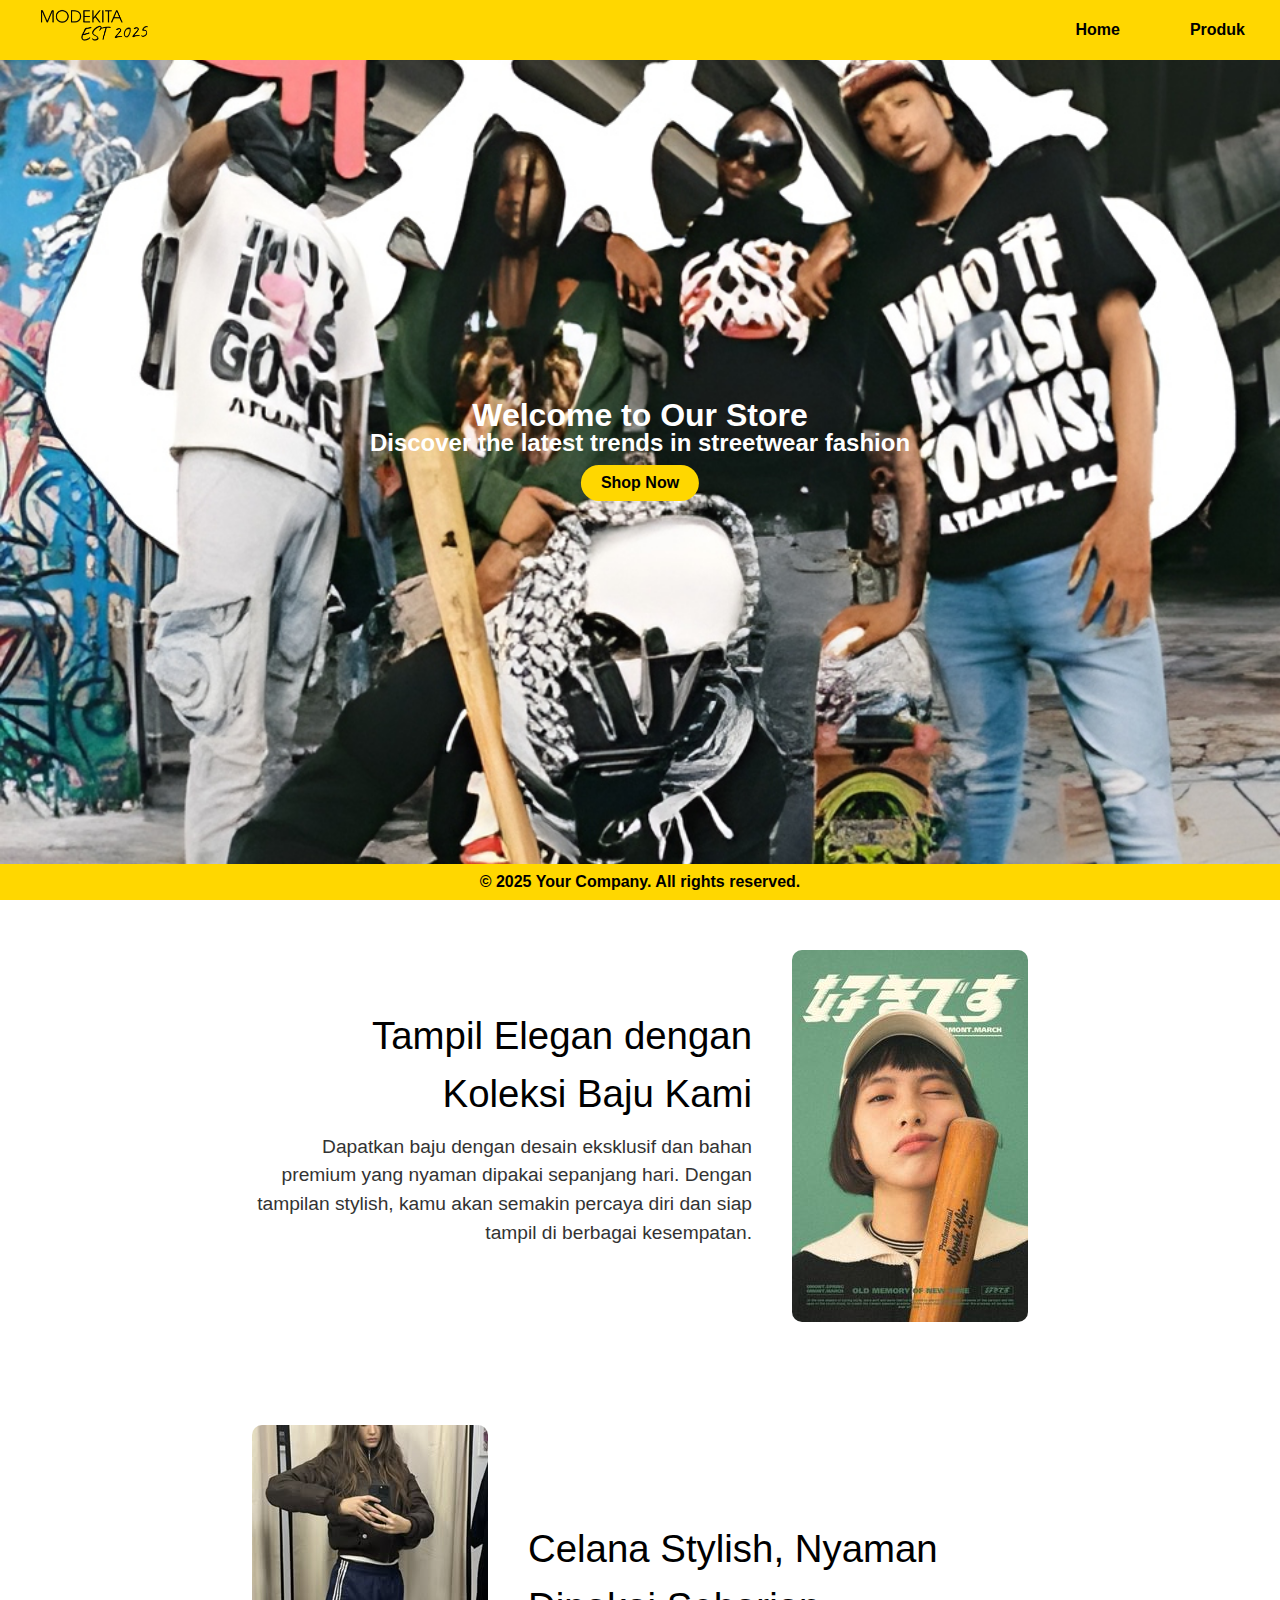
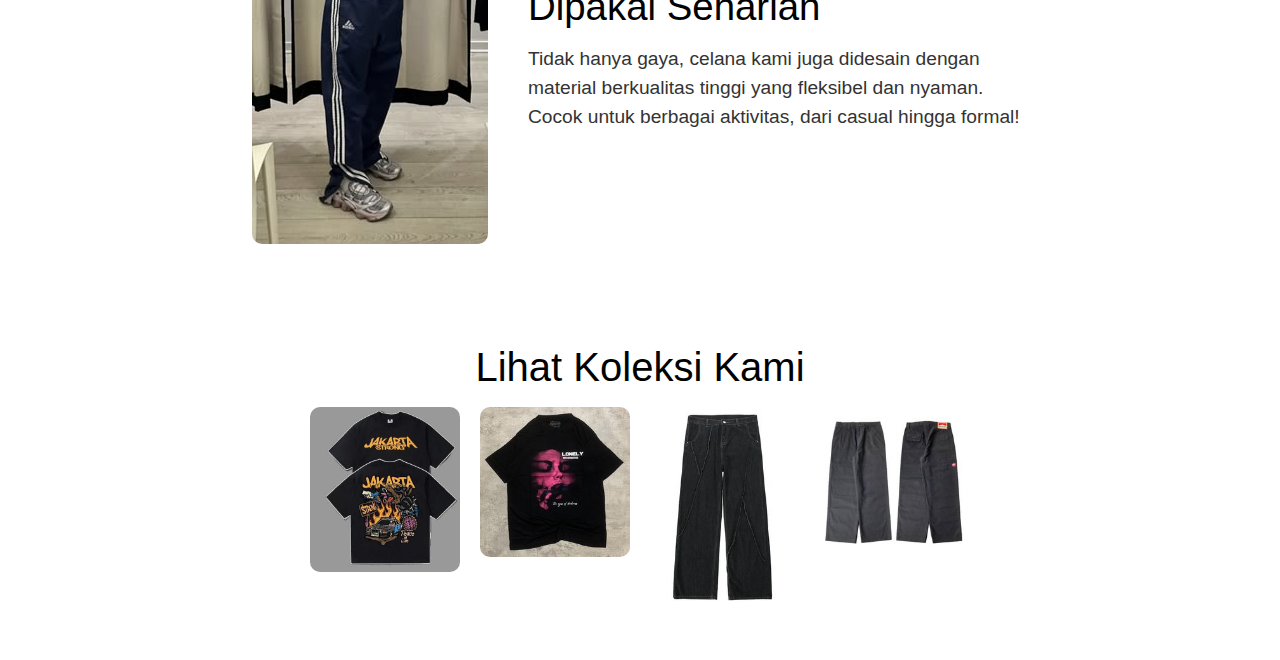
<file: index.html>
<!DOCTYPE html>
<html lang="en">
<head>
    <meta charset="UTF-8">
    <meta name="viewport" content="width=device-width, initial-scale=1.0">
    <title>Landing Page Produk</title>
    <link rel="stylesheet" href="css/reset.css">
    <link rel="stylesheet" href="css/style.css">
    <link rel="icon" href="image/logo.ico" type="image/x-icon">
</head>
<body>
    <!-- Navigation -->
    <nav>
        <ul>
            <li style="margin-right: auto;"><img src="image/logobaju.png" alt="Logo"></li>
            <li><a href="index.html">Home</a></li>
            <li><a href="produk.html">Produk</a></li>
        </ul>
    </nav>

    <!-- Hero Section -->
    <section class="hero">
        <div class="hero-slideshow">
            <img src="image/hero.jpg" alt="Hero Image" class="slide">
            <img src="image/hero1.jpg" alt="Hero Image 1" class="slide">
            <img src="image/hero2.jpg" alt="Hero Image 2" class="slide">
        </div>
        <div class="hero-content">
            <h1>Welcome to Our Store</h1>
            <p>Discover the latest trends in streetwear fashion</p>
            <a href="#produk" class="cta-button">Shop Now</a>
        </div>
    </section>

    <!-- Section Baju -->
<section class="persuasive-section">
    <div class="persuasive-text" style="text-align: right;">
        <h2>Tampil Elegan dengan Koleksi Baju Kami</h2>
        <p>
            Dapatkan baju dengan desain eksklusif dan bahan premium yang nyaman dipakai 
            sepanjang hari. Dengan tampilan stylish, kamu akan semakin percaya diri dan 
            siap tampil di berbagai kesempatan.
        </p>
    </div>
    <div class="persuasive-image">
        <img src="image/modelbaju.jpg" alt="Model Baju">
    </div>
</section>

<!-- Section Celana -->
<section class="persuasive-section">
    <div class="persuasive-image">
        <img src="image/modelcelana.jpg" alt="Model Celana">
    </div>
    <div class="persuasive-text" style="text-align: left;">
        <h2>Celana Stylish, Nyaman Dipakai Seharian</h2>
        <p>
            Tidak hanya gaya, celana kami juga didesain dengan material berkualitas tinggi 
            yang fleksibel dan nyaman. Cocok untuk berbagai aktivitas, dari casual hingga formal!
        </p>
    </div>
</section>

<!-- Koleksi -->
<section class="collection">
    <h2>Lihat Koleksi Kami</h2>
    <div class="gallery">
        <a href="produk.html"><img src="image/baju/baju1.jpg" alt="Baju Koleksi"></a>
        <a href="produk.html"><img src="image/baju/baju2.jpg" alt="Baju Koleksi"></a>
        <a href="produk.html"><img src="image/celana/celana1.jpg" alt="Celana Koleksi"></a>
        <a href="produk.html"><img src="image/celana/celana2.jpg" alt="Celana Koleksi"></a>
    </div>
</section>

    <!-- Footer -->
    <footer>
        <p>&copy; 2025 Your Company. All rights reserved.</p>
    </footer>

    <!-- Back to Top Button -->
    <button id="back-to-top" title="Back to top">&uarr;</button>

    <script src="js/utils.js"></script>
    <script src="js/script.js"></script>
    <script>
        // Slideshow script
        let slideIndex = 0;
        const slides = document.querySelectorAll('.hero-slideshow .slide');
        const totalSlides = slides.length;

        function showSlides() {
            slides.forEach((slide, index) => {
                slide.style.display = (index === slideIndex) ? 'block' : 'none';
            });
            slideIndex = (slideIndex + 1) % totalSlides;
            setTimeout(showSlides, 1500); // Change image every 1.5 seconds
        }

        document.addEventListener('DOMContentLoaded', showSlides);
    </script>
</body>
</html>
</file>
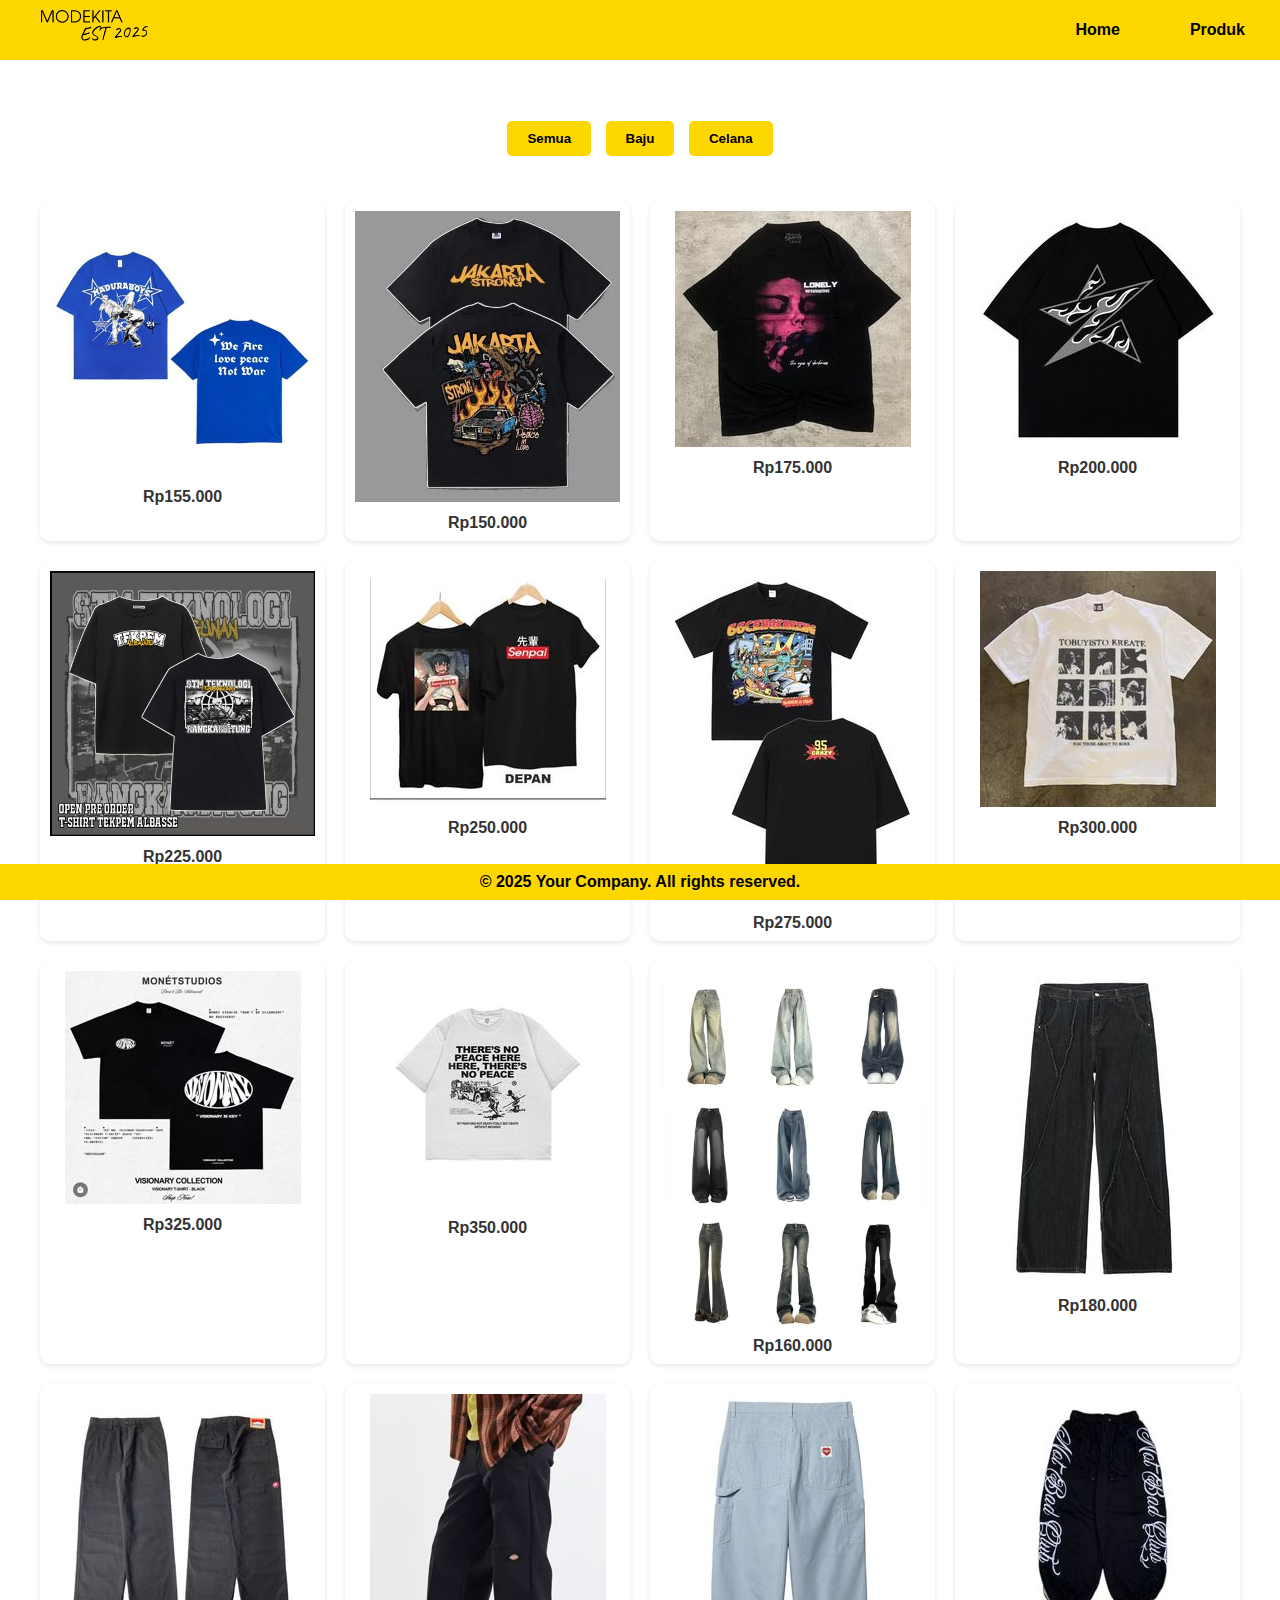
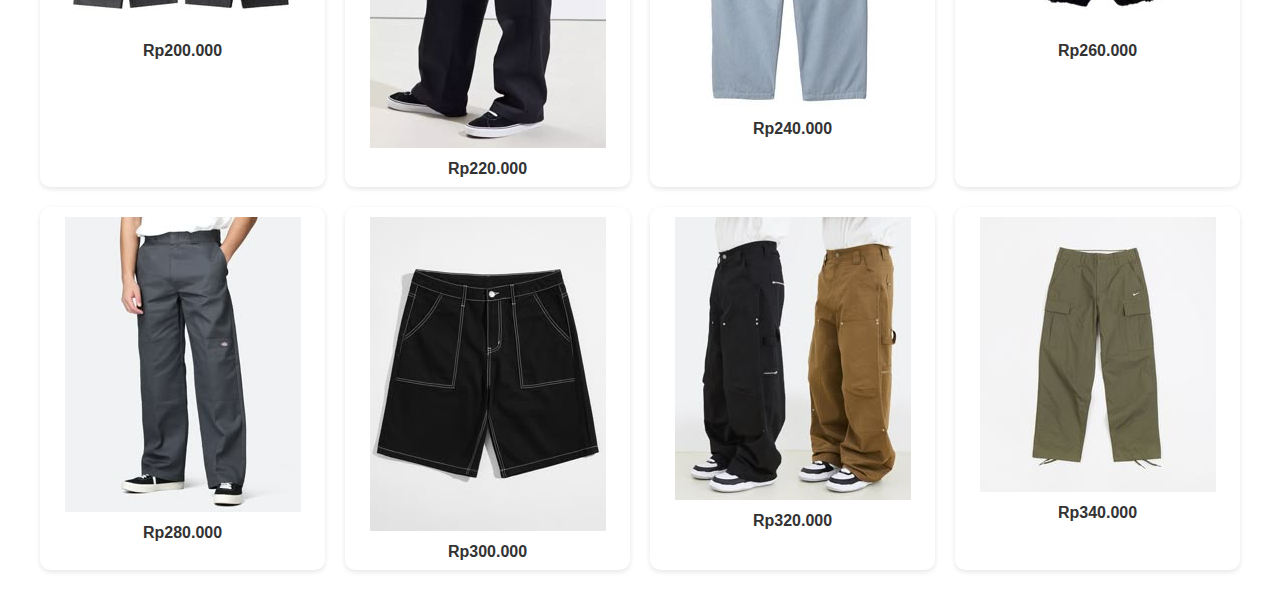
<file: produk.html>
<!DOCTYPE html>
<html lang="en">
<head>
  <meta charset="UTF-8">
  <meta name="viewport" content="width=device-width, initial-scale=1.0">
  <title>Produk</title>
  <link rel="stylesheet" href="css/reset.css">
  <link rel="stylesheet" href="css/style.css">
  <link rel="icon" href="image/logo.ico" type="image/x-icon">
</head>
<body>
  <!-- Navigation -->
  <nav>
    <ul>
      <li style="margin-right: auto;"><img src="image/logobaju.png" alt="Logo"></li>
      <li><a href="index.html">Home</a></li>
      <li><a href="produk.html">Produk</a></li>
    </ul>
  </nav>

  <!-- Content -->
  <section class="content">
    <h1>Produk Kami</h1>
    <div class="filter-sort">
      <button onclick="filterProducts('all')">Semua</button>
      <button onclick="filterProducts('baju')">Baju</button>
      <button onclick="filterProducts('celana')">Celana</button>
    </div>
    <div class="product-grid" id="product-grid">
      <!-- Gambar akan dimasukkan secara dinamis melalui JavaScript -->
    </div>
  </section>

  <!-- Modal -->
  <div id="product-modal" class="modal">
    <span class="close" onclick="closeModal()">&times;</span>
    <img class="modal-content" id="modal-img">
    <div id="modal-caption"></div>
  </div>

  <!-- Footer -->
  <footer>
    <p>&copy; 2025 Your Company. All rights reserved.</p>
  </footer>

  <!-- Back to Top Button -->
  <button id="back-to-top" title="Back to top">&uarr;</button>

  <script src="js/utils.js"></script>
  <script src="js/script.js"></script>
  <script>
    // Fetch JSON data and populate product grid
    fetch('images.json')
      .then(response => response.json())
      .then(data => {
        const productGrid = document.getElementById('product-grid');

        // Function to create product card
        function createProductCard(product, category, index) {
          const container = document.createElement('div');
          container.classList.add('product-card');
          container.setAttribute('data-category', category);

          const img = document.createElement('img');
          img.src = 'image/' + category + '/' + product.filename;
          img.alt = category.charAt(0).toUpperCase() + category.slice(1) + " " + (index + 1);
          img.loading = 'lazy';
          img.onclick = () => openModal(img.src, product.price);
          container.appendChild(img);

          const price = document.createElement('p');
          price.classList.add('product-price');
          price.textContent = product.price;
          container.appendChild(price);

          productGrid.appendChild(container);
        }

        // Loop untuk kategori baju
        data.baju.forEach((product, index) => {
          createProductCard(product, 'baju', index);
        });

        // Loop untuk kategori celana
        data.celana.forEach((product, index) => {
          createProductCard(product, 'celana', index);
        });
      })
      .catch(error => console.error('Error fetching images:', error));

    // Filter products by category
    function filterProducts(category) {
      const cards = document.querySelectorAll('.product-card');
      cards.forEach(card => {
        if (category === 'all' || card.getAttribute('data-category') === category) {
          card.style.display = 'block';
        } else {
          card.style.display = 'none';
        }
      });
    }

    // Open modal
    function openModal(src, price) {
      const modal = document.getElementById('product-modal');
      const modalImg = document.getElementById('modal-img');
      const caption = document.getElementById('modal-caption');

      modal.style.display = 'block';
      modalImg.src = src;
      caption.textContent = price;
    }

    // Close modal
    function closeModal() {
      const modal = document.getElementById('product-modal');
      modal.style.display = 'none';
    }
  </script>
</body>
</html>
</file>
<file: css/style.css>
/* General Styles */
body {
    font-family: Arial, sans-serif;
    margin: 0;
    padding: 0;
}

header img {
    width: 100%;
    height: auto;
}

/* Navbar Styles */
nav ul {
    list-style-type: none;
    padding: 0;
    display: flex;
    justify-content: center;
    background-color: #FFD700;
    align-items: center; /* Ensure items are centered vertically */
    height: 60px; /* Set a fixed height for the navbar */
    position: fixed;
    width: 100%;
    top: 0;
    z-index: 1000;
}

nav ul li {
    margin: 0 15px;
}

nav ul li a {
    color: black;
    font-weight: bold;
    text-decoration: none;
    padding: 14px 20px;
    display: block;
}

nav ul li a:hover {
    background-color: white; /* Change hover effect to white */
    color: black; /* Change text color to black */
}

nav ul li img {
    height: 100px; /* Increase the logo size */
    margin-top: -10px; /* Adjust the logo position to move it down by 10px */
}

/* Hero Section Styles */
.hero {
    width: 100vw;  /* Full width */
    height: 100vh; /* Full height */
    margin: 0;
    padding: 0;
    overflow: hidden; /* Prevent horizontal scroll */
    display: flex;
    align-items: center;
    justify-content: center;
    background-size: cover;
    background-position: center;
}

.hero img {
    width: 100%;
    height: 100%;
    object-fit: cover;
}

.hero-slideshow {
    position: relative;
    width: 100%;
    height: 100vh; /* Increase the hero section image size */
    overflow: hidden;
}

.hero-slideshow .slide {
    width: 100%;
    height: 100vh; /* Increase the hero section image size */
    object-fit: cover;
    position: absolute;
    top: 0;
    left: 0;
    display: none;
}

.hero-content {
    position: absolute;
    top: 50%; /* Adjust the position to move the content down */
    left: 50%;
    transform: translate(-50%, -50%);
    text-align: center;
}

.hero-content h1 {
    color: white;
    font-weight: bold;
    font-size: 2em; /* Increase the font size */
}

.hero-content p {
    color: white; /* Ensure the text remains white */
    font-weight: bold;
    font-size: 1.5em; /* Increase the font size */
}

.cta-button {
    background-color: #FFD700;
    color: black;
    padding: 10px 20px;
    text-decoration: none;
    font-weight: bold;
    border-radius: 50px;
    margin-top: 10px; /* Add more space above the button */
    display: inline-block;
}

.cta-button:hover {
    background-color: white; /* Change hover effect to white */
    color: black; /* Change text color to black */
}

/* Section Styles */
section {
    padding: 20px;
    text-align: center;
    
}

section.hero {
    padding: 0;
    
}

section img {
    max-width: 100%;
    height: auto;
}

/* Product Gallery Styles */
.product-gallery {
    display: flex;
    flex-wrap: wrap;
    justify-content: center;
    gap: 10px;
}

.product-gallery img {
    max-width: 30%;
    height: auto;
}

/* Product Grid Styles */
.product-grid {
    display: grid;
    grid-template-columns: repeat(auto-fit, minmax(250px, 1fr));
    gap: 20px;
    padding: 20px;
}

.product-card {
    background: #fff;
    border-radius: 10px;
    overflow: hidden;
    box-shadow: 0 2px 5px rgba(0,0,0,0.1);
    text-align: center;
    padding: 10px;
    transition: transform 0.3s ease, box-shadow 0.3s ease;
}

.product-card:hover {
    transform: translateY(-5px);
    box-shadow: 0 4px 12px rgba(0,0,0,0.15);
}

.product-price {
    font-weight: bold;
    margin-top: 10px;
    color: #333;
}

/* Modal Styles */
.modal {
    display: none;
    position: fixed;
    z-index: 1000;
    padding-top: 60px;
    left: 0;
    top: 0;
    width: 100%;
    height: 100%;
    overflow: auto;
    background-color: rgba(0,0,0,0.9);
}

.modal-content {
    margin: auto;
    display: block;
    width: 80%;
    max-width: 700px;
}

.modal-content, #modal-caption {
    animation-name: zoom;
    animation-duration: 0.6s;
}

@keyframes zoom {
    from {transform: scale(0)}
    to {transform: scale(1)}
}

.close {
    position: absolute;
    top: 15px;
    right: 35px;
    color: #fff;
    font-size: 40px;
    font-weight: bold;
    transition: 0.3s;
}

.close:hover,
.close:focus {
    color: #bbb;
    text-decoration: none;
    cursor: pointer;
}

#modal-caption {
    margin: auto;
    display: block;
    width: 80%;
    max-width: 700px;
    text-align: center;
    color: #ccc;
    padding: 10px 0;
    height: 150px;
}

/* Filter and Sort Styles */
.filter-sort {
    text-align: center;
    margin: 80px 0 20px; /* Add margin-top to avoid overlapping with navbar */
}

.filter-sort button {
    background-color: #FFD700;
    color: black;
    border: none;
    padding: 10px 20px;
    margin: 5px;
    cursor: pointer;
    font-weight: bold;
    border-radius: 5px;
}

.filter-sort button:hover {
    background-color: white;
    color: black;
}

/* Footer Styles */
footer {
    background-color: #FFD700;
    color: black;
    font-weight: bold;
    text-align: center;
    padding: 10px 0;
    position: fixed;
    width: 100%;
    bottom: 0;
}

/* Back to Top Button Styles */
#back-to-top {
    display: none;
    position: fixed;
    bottom: 20px;
    right: 20px;
    z-index: 100;
    font-size: 18px;
    background-color: #FFD700;
    color: black;
    border: none;
    padding: 10px;
    border-radius: 5px;
    cursor: pointer;
}

#back-to-top:hover {
    background-color: #575757;
    color: white;
}

/* Persuasive Section Styles */
.persuasive-section {
    display: flex;
    align-items: center;
    justify-content: center;
    padding: 50px 10%;
    gap: 40px;
}

.persuasive-text {
    text-align: center;
    max-width: 500px;
    font-size: 1.2em; /* Increase font size */
    line-height: 1.5; /* Improve readability */
    color: #333; /* Darker text color */
    margin-bottom: 20px; /* Add space below text */
}

.persuasive-text h2 {
    font-size: 2em; /* Increase heading size */
    color: black; /* Change heading color to black */
    margin-bottom: 10px; /* Add space below heading */
}

.persuasive-image img {
    width: 100%;
    max-width: 400px;
    border-radius: 10px;
}

/* Reverse for Celana (Image Left, Text Right) */
.reverse {
    flex-direction: row-reverse;
}

/* Collection Section Styles */
.collection {
    text-align: center;
    padding: 50px 10%;
}

.collection h2 {
    font-size: 2.5em; /* Increase heading size */
    color: black; /* Change heading color to black */
    margin-bottom: 20px; /* Add space below heading */
}

.gallery {
    display: flex;
    justify-content: center;
    gap: 20px;
    flex-wrap: wrap;
}

.gallery img {
    width: 150px;
    height: auto;
    border-radius: 10px;
    transition: transform 0.3s ease;
}

.gallery img:hover {
    transform: scale(1.1);
}
</file>
